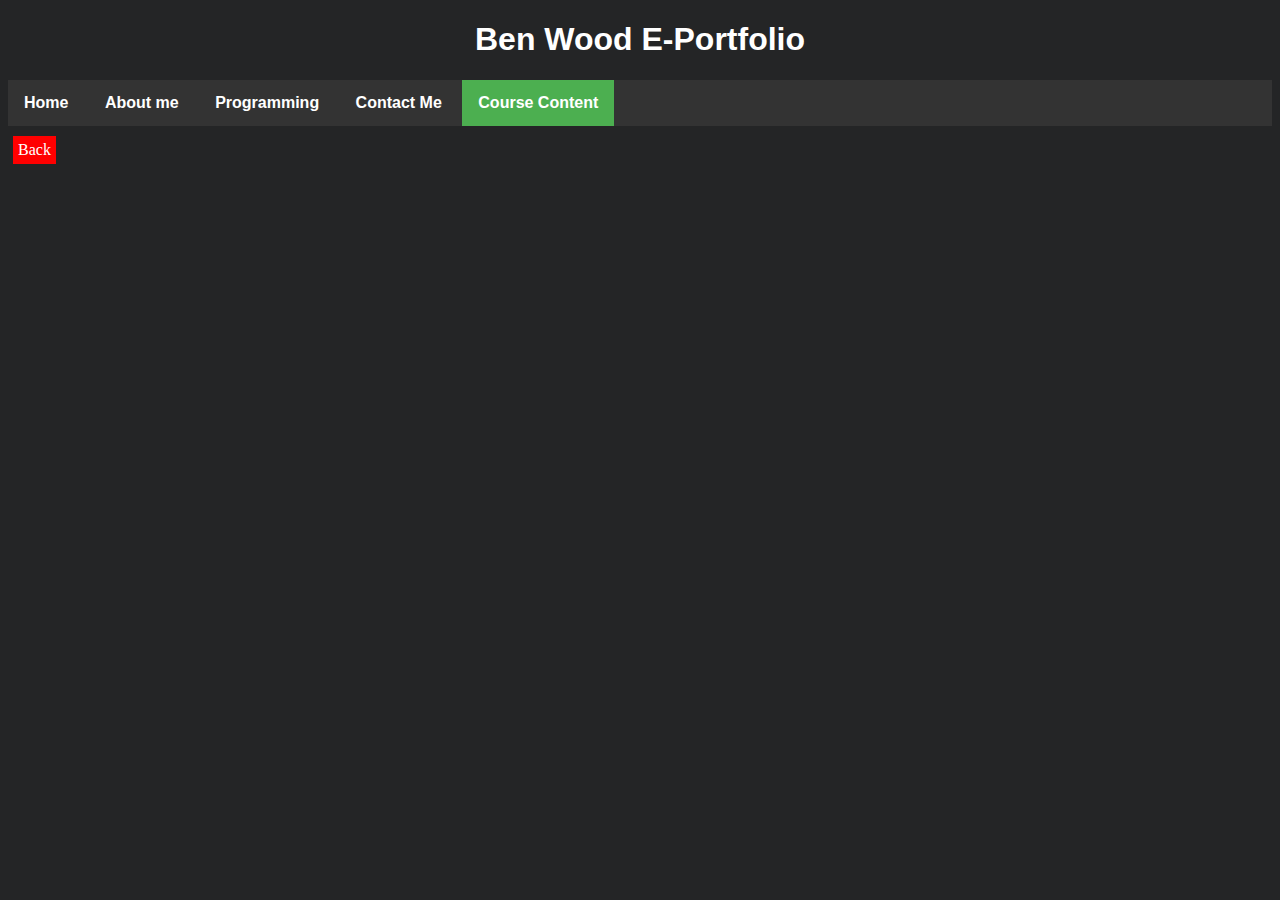
<file: 10Research2 (1).html>
<!DOCTYPE html>
<html>
<head>
     <link rel="stylesheet" text="text/css" href="myStyle.css">
<title> Ben Wood Portfolio -Iteration</title>
</head>

<body>
<div class="header">
     <h1>Ben Wood E-Portfolio</h1>
</div>

<ul id="NavBar" class="NavHorizontal">
   <li><a class="Home" href="portfolio.html">Home</a></li>
   <li><a class="About Me" href="about.html">About me</a></li>
   <li class="dropdown"><a href="javascript:void(0)" class="dropbutton">Programming</a>
    <div class="dropdown-content">
	<a href="pythonprograms.html">Python Programs</a>
	<a href="androidprograms.html">Android Programs</a>
	<a href="otherprograms.html">Other Programs</a>
	</div>
	</li>
   <li><a class="contact" href="contact.html">Contact Me</a></li>
   <li><a class="active" href="coursecontent.html">Course Content</a></li>
</ul>

<a href="CourseContent.html" class="button">Back</a>
</file>
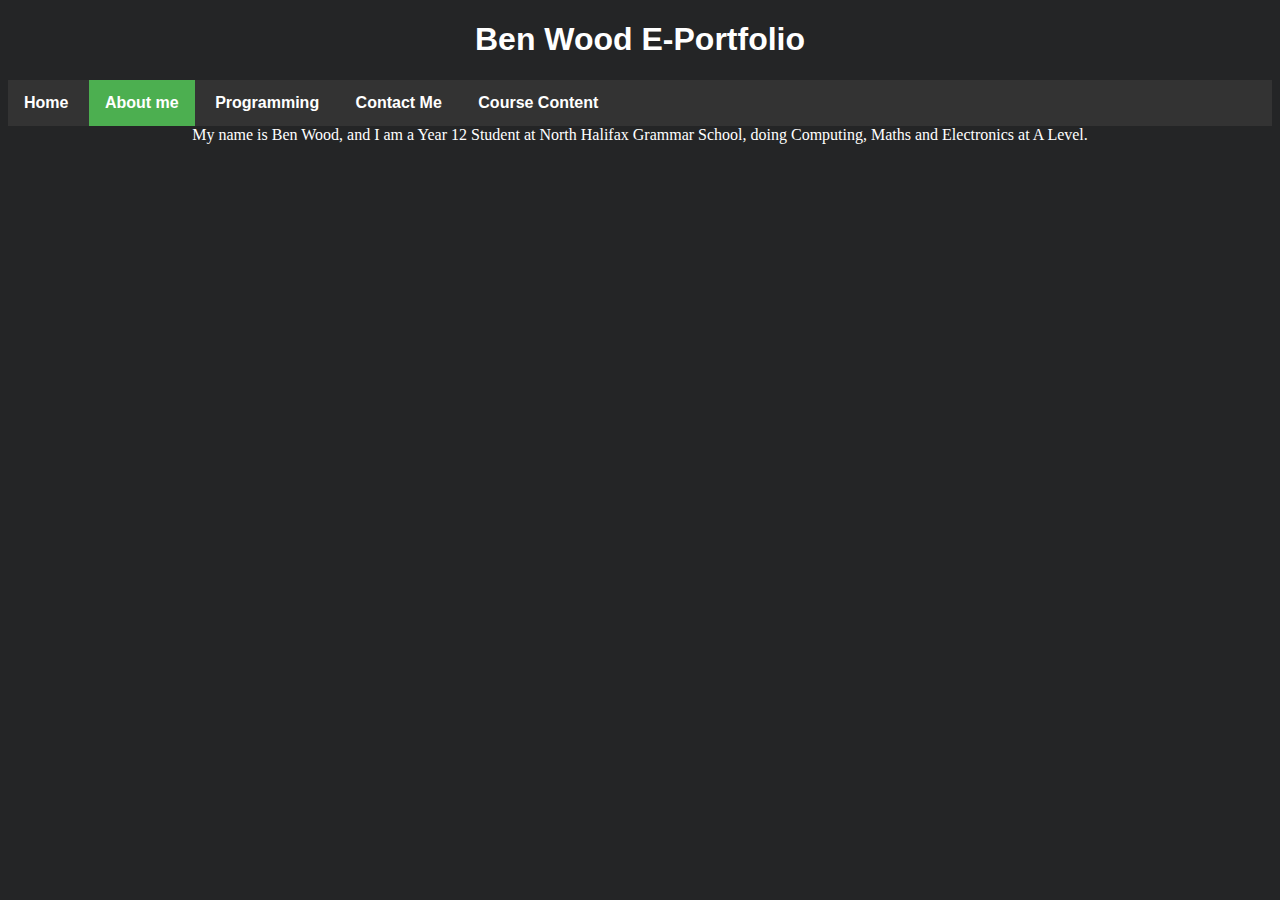
<file: about.html>
<!DOCTYPE html>
<html>
<head>
     <link rel="stylesheet" text="text/css" href="myStyle.css">
<title> Ben Wood Portfolio - About Me </title>
</head>

<body>
<div class="header">
     <h1>Ben Wood E-Portfolio</h1>
</div>

<ul id="NavBar" class="NavHorizontal">
   <li><a class="Home" href="portfolio.html">Home</a></li>
   <li><a class="active" href="about.html">About me</a></li>
   <li class="dropdown"><a href="javascript:void(0)" class="dropbutton">Programming</a>
    <div class="dropdown-content">
	<a href="pythonprograms.html">Python Programs</a>
	<a href="androidprograms.html">Android Programs</a>
	<a href="otherprograms.html">Other Programs</a>
	</div>
	</li>
   <li><a class="contact" href="contact.html">Contact Me</a></li>
   <li><a class="Course Content" href="coursecontent.html">Course Content</a></li>
</ul>

<div> My name is Ben Wood, and I am a Year 12 Student at North Halifax Grammar School, doing Computing, Maths and Electronics at A Level.</div>
</file>
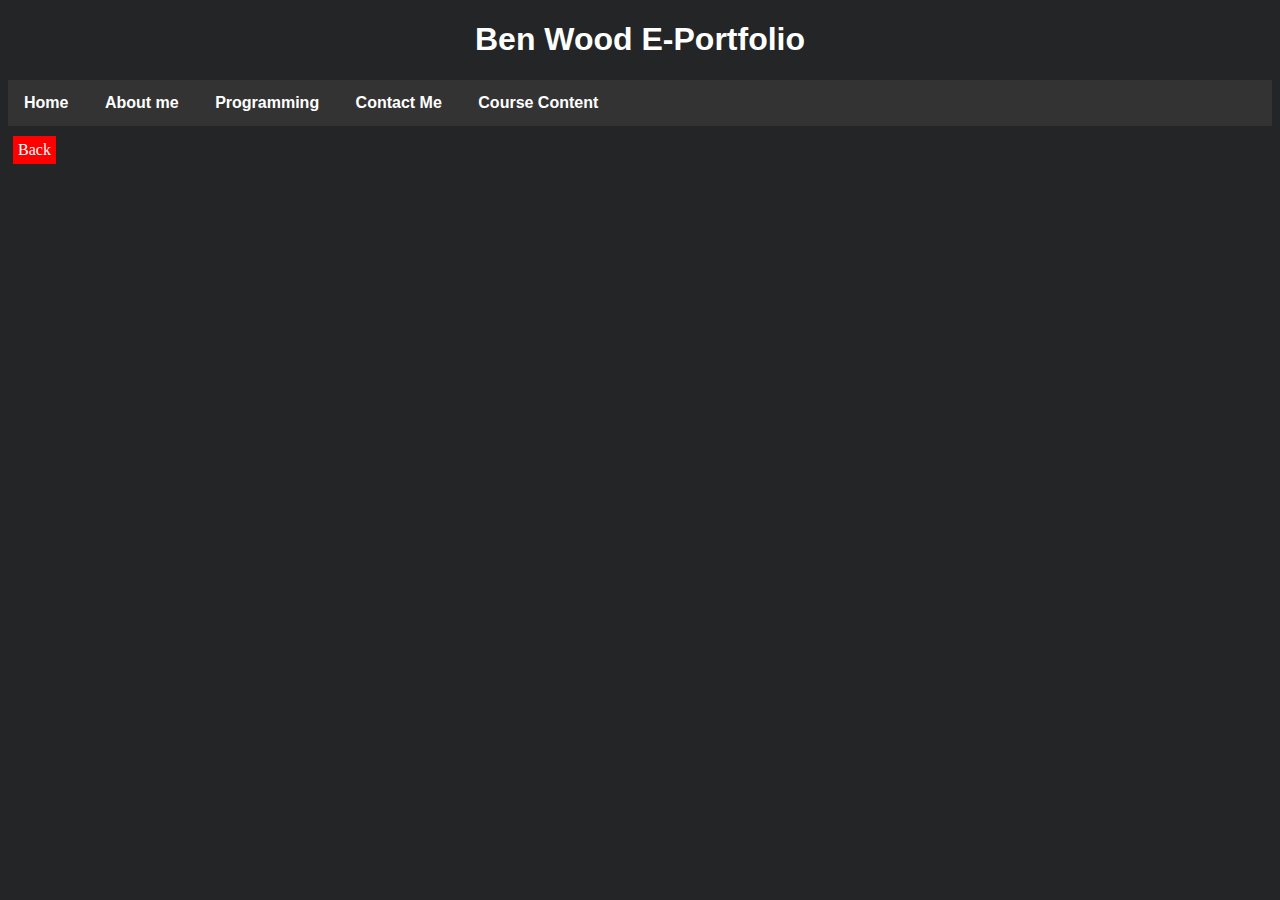
<file: BubbleSort.html>
<!DOCTYPE html>
<html>
<head>
     <link rel="stylesheet" text="text/css" href="myStyle.css">
<title> Ben Wood Portfolio - Bubble</title>
</head>

<body>
<div class="header">
     <h1>Ben Wood E-Portfolio</h1>
</div>

<ul id="NavBar" class="NavHorizontal">
   <li><a class="Home" href="portfolio.html">Home</a></li>
   <li><a class="About Me" href="about.html">About me</a></li>
   <li class="dropdown"><a href="javascript:void(0)" class="dropbutton">Programming</a>
    <div class="dropdown-content">
	<a class="active" href="pythonprograms.html">Python Programs</a>
	<a href="androidprograms.html">Android Programs</a>
	<a href="otherprograms.html">Other Programs</a>
	</div>
	</li>
   <li><a class="contact" href="contact.html">Contact Me</a></li>
   <li><a href="coursecontent.html">Course Content</a></li>
</ul>

<a href="pythonprograms.html" class="button">Back</a>
</file>
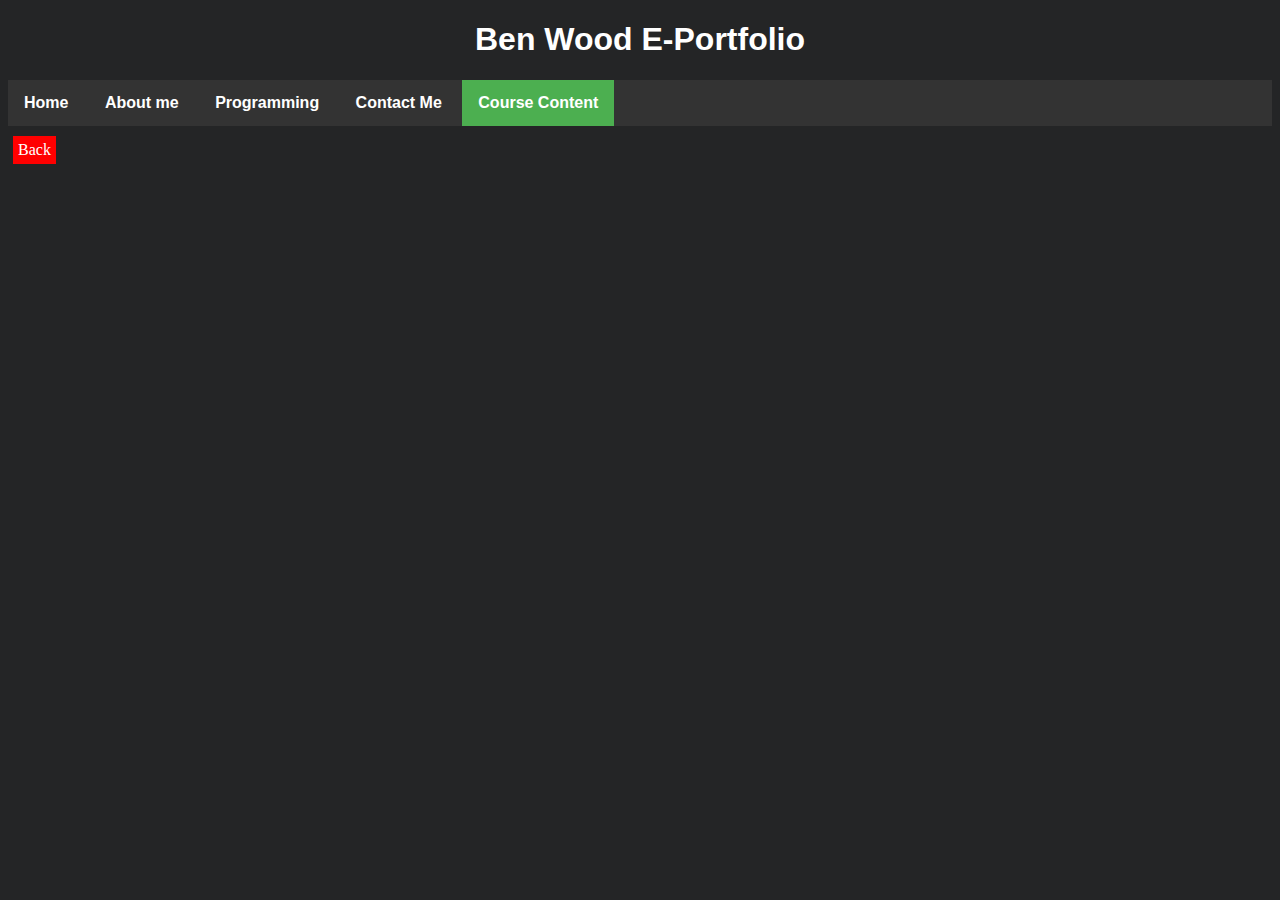
<file: C10ComputerSystems.html>
<!DOCTYPE html>
<html>
<head>
     <link rel="stylesheet" text="text/css" href="myStyle.css">
<title> Ben Wood Portfolio - Computer Systems</title>
</head>

<script src=Search.js></script>

<body>
<div class="header">
     <h1>Ben Wood E-Portfolio</h1>
</div>

<ul id="NavBar" class="NavHorizontal">
   <li><a class="Home" href="portfolio.html">Home</a></li>
   <li><a class="About Me" href="about.html">About me</a></li>
   <li class="dropdown"><a href="javascript:void(0)" class="dropbutton">Programming</a>
    <div class="dropdown-content">
	<a href="pythonprograms.html">Python Programs</a>
	<a href="androidprograms.html">Android Programs</a>
	<a href="otherprograms.html">Other Programs</a>
	</div>
	</li>
   <li><a class="contact" href="contact.html">Contact Me</a></li>
   <li><a class="active" href="coursecontent.html">Course Content</a></li>
</ul>

<a href="CourseContent.html" class="button">Back</a>
</file>
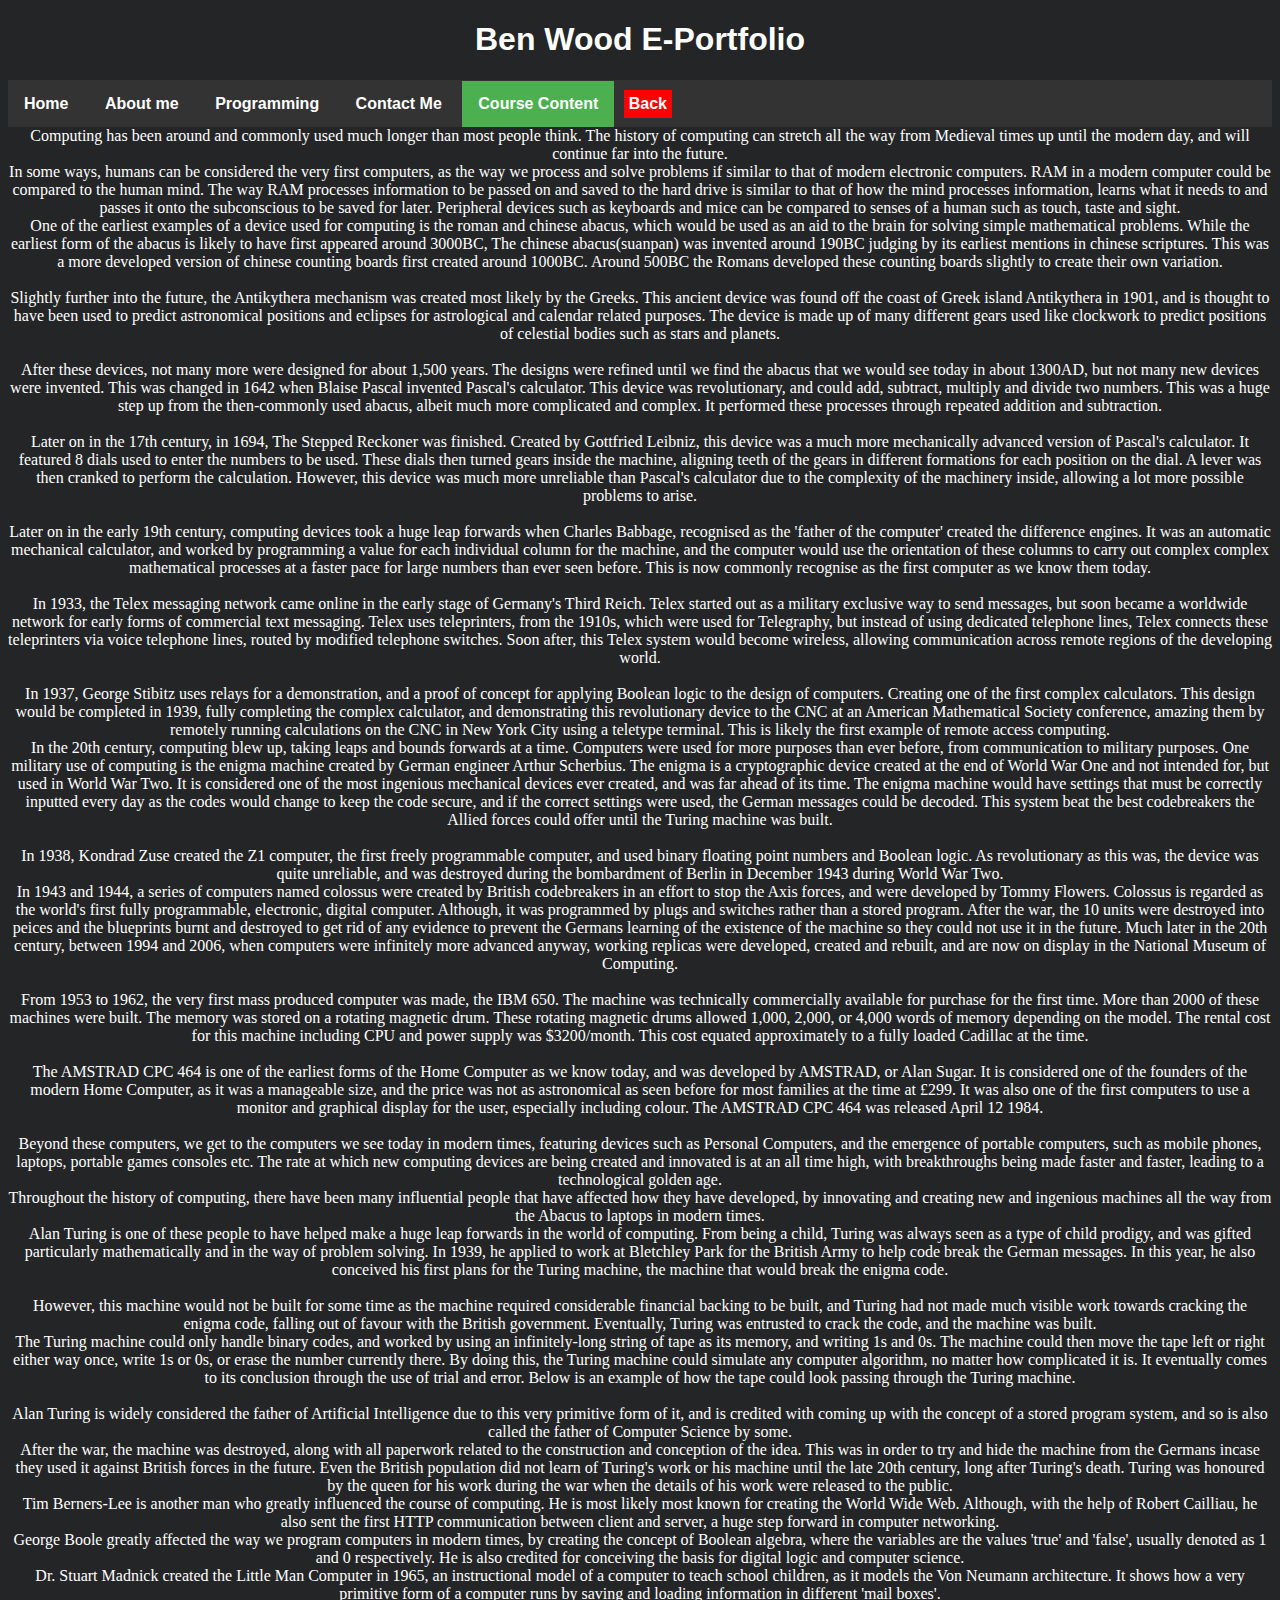
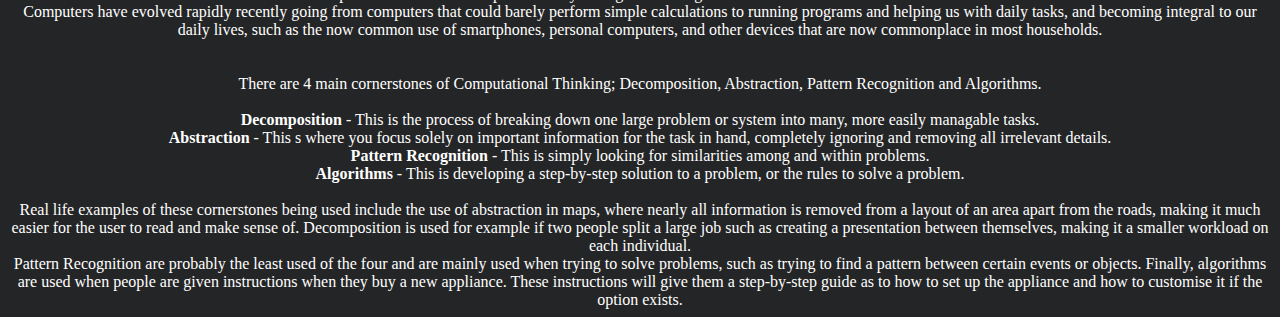
<file: ComputationalThinking.html>
<!DOCTYPE html>
<html>
<head>
     <link rel="stylesheet" text="text/css" href="myStyle.css">
<title> Ben Wood Portfolio -Iteration</title>
</head>

<body>
<div class="header">
     <h1>Ben Wood E-Portfolio</h1>
</div>

<ul id="NavBar" class="NavHorizontal">
   <li><a class="Home" href="portfolio.html">Home</a></li>
   <li><a class="About Me" href="about.html">About me</a></li>
   <li class="dropdown"><a href="javascript:void(0)" class="dropbutton">Programming</a>
    <div class="dropdown-content">
	<a href="pythonprograms.html">Python Programs</a>
	<a href="androidprograms.html">Android Programs</a>
	<a href="otherprograms.html">Other Programs</a>
	</div>
	</li>
   <li><a class="contact" href="contact.html">Contact Me</a></li>
   <li><a class="active" href="coursecontent.html">Course Content</a></li>
   <li><a href="CourseContent.html" class="button">Back</a></li>
</ul>



<div>
<div>
<div> Computing has been around and commonly used much longer than most people think. The history of computing can stretch all the way from Medieval times up until the modern day, and 
will continue far into the future. <br></div>

<div> In some ways, humans can be considered the very first computers, as the way we process and solve problems if similar to that of modern electronic computers. RAM in a modern 
computer could be compared to the human mind. The way RAM processes information to be passed on and saved to the hard drive is similar to that of how the mind processes information, 
learns what it needs to and passes it onto the subconscious to be saved for later. Peripheral devices such as keyboards and mice can be compared to senses of a human such as touch, 
taste and sight.<br></div>

<div> One of the earliest examples of a device used for computing is the roman and chinese abacus, which would be used as an aid to the brain for solving simple mathematical problems. 
While the earliest form of the abacus is likely to have first appeared around 3000BC, The chinese abacus(suanpan) was invented around 190BC judging by its earliest mentions in chinese 
scriptures. This was a more developed version of chinese counting boards first created around 1000BC. Around 500BC the Romans developed these counting boards slightly to create their 
own variation.<br></div>

<br>

<div>Slightly further into the future, the Antikythera mechanism was created most likely by the Greeks. This ancient device was found off the coast of Greek island Antikythera in 1901, 
and is thought to have been used to predict astronomical positions and eclipses for astrological and calendar related purposes. The device is made up of many different gears used like 
clockwork to predict positions of celestial bodies such as stars and planets.<br></div>

<br>

<div>After these devices, not many more were designed for about 1,500 years. The designs were refined until we find the abacus that we would see today in about 1300AD, but not many new 
devices were invented. This was changed in 1642 when Blaise Pascal invented Pascal's calculator. This device was revolutionary, and could add, subtract, multiply and divide two 
numbers. This was a huge step up from the then-commonly used abacus, albeit much more complicated and complex. It performed these processes through repeated addition and subtraction.<br></div>

<br>

<div>Later on in the 17th century, in 1694, The Stepped Reckoner was finished. Created by Gottfried Leibniz, this device was a much more mechanically advanced version of Pascal's 
calculator. It featured 8 dials used to enter the numbers to be used. These dials then turned gears inside the machine, aligning teeth of the gears in different formations for each 
position on the dial. A lever was then cranked to perform the calculation. However, this device was much more unreliable than Pascal's calculator due to the complexity of the 
machinery inside, allowing a lot more possible problems to arise.<br></div>

<br>

<div>Later on in the early 19th century, computing devices took a huge leap forwards when Charles Babbage, recognised as the 'father of the computer' created the difference engines. 
It was an automatic mechanical calculator, and worked by programming a value for each individual column for the machine, and the computer would use the orientation of these columns 
to carry out complex complex mathematical processes at a faster pace for large numbers than ever seen before. This is now commonly recognise as the first computer as we know them 
today.<br></div>

<br>

<div>In 1933, the Telex messaging network came online in the early stage of Germany's Third Reich. Telex started out as a military exclusive way to send messages, but soon became a 
worldwide network for early forms of commercial text messaging. Telex uses teleprinters, from the 1910s, which were used for Telegraphy, but instead of using dedicated telephone 
lines, Telex connects these teleprinters via voice telephone lines, routed by modified telephone switches. Soon after, this Telex system would become wireless, allowing communication 
across remote regions of the developing world.<br></div>

<br>

<div>In 1937, George Stibitz uses relays for a demonstration, and a proof of concept for applying Boolean logic to the design of computers. Creating one of the first complex 
calculators. This design would be completed in 1939, fully completing the complex calculator, and demonstrating this revolutionary device to the CNC at an American Mathematical 
Society conference, amazing them by remotely running calculations on the CNC in New York City using a teletype terminal. This is likely the first example of remote access computing.<br></div>

<div>In the 20th century, computing blew up, taking leaps and bounds forwards at a time. Computers were used for more purposes than ever before, from communication to military 
purposes. One military use of computing is the enigma machine created by German engineer Arthur Scherbius. The enigma is a cryptographic device created at the end of World War One 
and not intended for, but used in World War Two. It is considered one of the most ingenious mechanical devices ever created, and was far ahead of its time. The enigma machine would 
have settings that must be correctly inputted every day as the codes would change to keep the code secure, and if the correct settings were used, the German messages could be 
decoded. This system beat the best codebreakers the Allied forces could offer until the Turing machine was built.<br></div>

<br>

<div>In 1938, Kondrad Zuse created the Z1 computer, the first freely programmable computer, and used binary floating point numbers and Boolean logic. As revolutionary as this was, the 
device was quite unreliable, and was destroyed during the bombardment of Berlin in December 1943 during World War Two.<br></div>

<div>In 1943 and 1944, a series of computers named colossus were created by British codebreakers in an effort to stop the Axis forces, and were developed by Tommy Flowers. Colossus is 
regarded as the world's first fully programmable, electronic, digital computer. Although, it was programmed by plugs and switches rather than a stored program. After the war, the 10 
units were destroyed into peices and the blueprints burnt and destroyed to get rid of any evidence to prevent the Germans learning of the existence of the machine so they could not 
use it in the future. Much later in the 20th century, between 1994 and 2006, when computers were infinitely more advanced anyway, working replicas were developed, created and 
rebuilt, and are now on display in the National Museum of Computing.<br></div>

<br>

<div>From 1953 to 1962, the very first mass produced computer was made, the IBM 650. The machine was technically commercially available for purchase for the first time. More than 2000 
of these machines were built. The memory was stored on a rotating magnetic drum. These rotating magnetic drums allowed 1,000, 2,000, or 4,000 words of memory depending on the model. 
The rental cost for this machine including CPU and power supply was $3200/month. This cost equated approximately to a fully loaded Cadillac at the time.<br></div>

<br>

<div>The AMSTRAD CPC 464 is one of the earliest forms of the Home Computer as we know today, and was developed by AMSTRAD, or Alan Sugar. It is considered one of the founders of the 
modern Home Computer, as it was a manageable size, and the price was not as astronomical as seen before for most families at the time at £299. It was also one of the first computers 
to use a monitor and graphical display for the user, especially including colour. The AMSTRAD CPC 464 was released April 12 1984.<br></div>

<br>

<div>Beyond these computers, we get to the computers we see today in modern times, featuring devices such as Personal Computers, and the emergence of portable computers, such as 
mobile phones, laptops, portable games consoles etc. The rate at which new computing devices are being created and innovated is at an all time high, with breakthroughs being made 
faster and faster, leading to a technological golden age.<br></div>

<div>Throughout the history of computing, there have been many influential people that have affected how they have developed, by innovating and creating new and ingenious machines 
all the way from the Abacus to laptops in modern times.<br></div>

<div>Alan Turing is one of these people to have helped make a huge leap forwards in the world of computing. From being a child, Turing was always seen as a type of child prodigy, and 
was gifted particularly mathematically and in the way of problem solving. In 1939, he applied to work at Bletchley Park for the British Army to help code break the German messages. 
In this year, he also conceived his first plans for the Turing machine, the machine that would break the enigma code.<br></div>

<br>

<div>However, this machine would not be built for some time as the machine required considerable financial backing to be built, and Turing had not made much visible work towards 
cracking the enigma code, falling out of favour with the British government. Eventually, Turing was entrusted to crack the code, and the machine was built.<br></div>

<div>The Turing machine could only handle binary codes, and worked by using an infinitely-long string of tape as its memory, and writing 1s and 0s. The machine could then move the 
tape left or right either way once, write 1s or 0s, or erase the number currently there. By doing this, the Turing machine could simulate any computer algorithm, no matter how 
complicated it is. It eventually comes to its conclusion through the use of trial and error. Below is an example of how the tape could look passing through the Turing machine.<br></div>

<br>

<div>Alan Turing is widely considered the father of Artificial Intelligence due to this very primitive form of it, and is credited with coming up with the concept of a stored 
program system, and so is also called the father of Computer Science by some.<br></div>

<div>After the war, the machine was destroyed, along with all paperwork related to the construction and conception of the idea. This was in order to try and hide the machine from the 
Germans incase they used it against British forces in the future. Even the British population did not learn of Turing's work or his machine until the late 20th century, long after 
Turing's death. Turing was honoured by the queen for his work during the war when the details of his work were released to the public.<br></div>

<div>Tim Berners-Lee is another man who greatly influenced the course of computing. He is most likely most known for creating the World Wide Web. Although, with the help of 
Robert Cailliau, he also sent the first HTTP communication between client and server, a huge step forward in computer networking.<br></div>

<div>George Boole greatly affected the way we program computers in modern times, by creating the concept of Boolean algebra, where the variables are the values 'true' and 'false', 
usually denoted as 1 and 0 respectively. He is also credited for conceiving the basis for digital logic and computer science.<br></div>

<div>Dr. Stuart Madnick created the Little Man Computer in 1965, an instructional model of a computer to teach school children, as it models the Von Neumann architecture. It shows 
how a very primitive form of a computer runs by saving and loading information in different 'mail boxes'.<br></div>

<div>Computers have evolved rapidly recently going from computers that could barely perform simple calculations to running programs and helping us with daily tasks, and becoming 
integral to our daily lives, such as the now common use of smartphones, personal computers, and other devices that are now commonplace in most households.<br></div>
</div>

<br><br>

<div> There are 4 main cornerstones of Computational Thinking; Decomposition, Abstraction, Pattern Recognition and Algorithms. <br><br>
<b>Decomposition</b> - This is the process of breaking down one large problem or system into many, more easily managable tasks. <br>
<b>Abstraction</b> - This s where you focus solely on important information for the task in hand, completely ignoring and removing all irrelevant details. <br>
<b>Pattern Recognition</b> - This is simply looking for similarities among and within problems. </br>
<b>Algorithms</b> - This is developing a step-by-step solution to a problem, or the rules to solve a problem. <br><br>
</div>

<div> Real life examples of these cornerstones being used include the use of abstraction in maps, where nearly all information is removed from a layout of an 
area apart from the roads, making it much easier for the user to read and make sense of. Decomposition is used for example if two people split a large job such as 
creating a presentation between themselves, making it a smaller workload on each individual.<br>
Pattern Recognition are probably the least used of the four and are mainly used when trying to solve problems, such as trying to find a pattern between certain 
events or objects. Finally, algorithms are used when people are given instructions when they buy a new appliance. These instructions will give them a step-by-step 
guide as to how to set up the appliance and how to customise it if the option exists.</div>
</div>

</body>
</file>
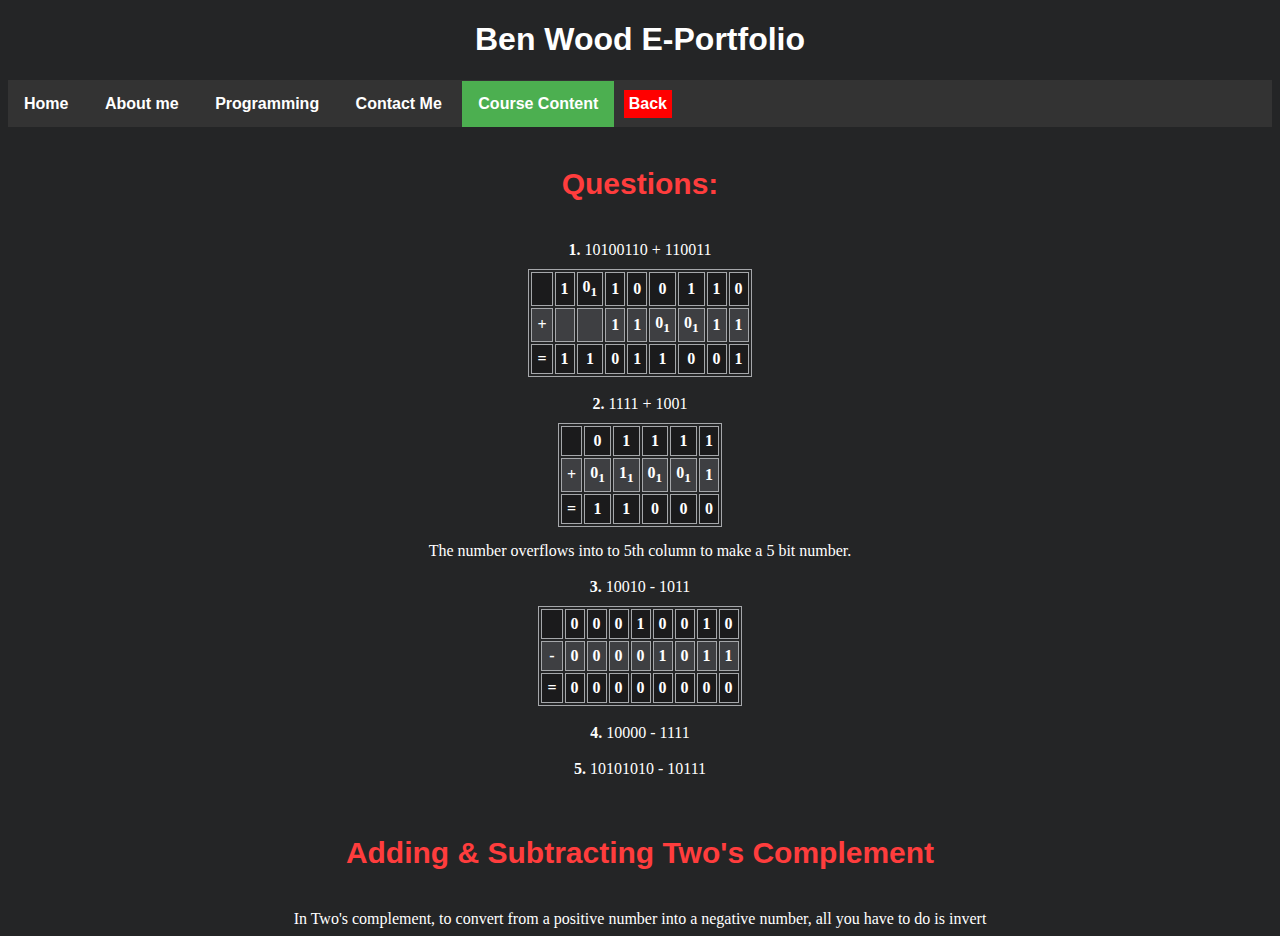
<file: ComputerArithmetic.html>
<!DOCTYPE html>
<html>
<head>
     <link rel="stylesheet" text="text/css" href="myStyle.css">
<title> Ben Wood Portfolio - Computer Arithmetic</title>
</head>

<body>
<div class="header">
     <h1>Ben Wood E-Portfolio</h1>
</div>

<ul id="NavBar" class="NavHorizontal">
   <li><a class="Home" href="portfolio.html">Home</a></li>
   <li><a class="About Me" href="about.html">About me</a></li>
   <li class="dropdown"><a href="javascript:void(0)" class="dropbutton">Programming</a>
    <div class="dropdown-content">
	<a href="pythonprograms.html">Python Programs</a>
	<a href="androidprograms.html">Android Programs</a>
	<a href="otherprograms.html">Other Programs</a>
	</div>
	</li>
   <li><a class="contact" href="contact.html">Contact Me</a></li>
   <li><a class="active" href="coursecontent.html">Course Content</a></li>
   <li><a href="CourseContent.html" class="button">Back</a></li>
</ul>



<div>
<h3 class="Subheader">Questions:</h3>


<div><b>1.</b>  10100110 + 110011
<table align="center">
  <tr>
    <th></th>
    <th>1</th> 
    <th>0<sub>1</sub></th>
	<th>1</th>
	<th>0</th>
	<th>0</th>
	<th>1</th>
	<th>1</th>
	<th>0</th>
  </tr>
  <tr>
    <th>+</th>
    <th></th> 
    <th></th>
	<th>1</th>
	<th>1</th>
	<th>0<sub>1</sub></th>
	<th>0<sub>1</sub></th>
	<th>1</th>
	<th>1</th>
  </tr>
  <tr>
    <th>=</th>
    <th>1</th> 
    <th>1</th>
	<th>0</th>
	<th>1</th>
	<th>1</th>
	<th>0</th>
	<th>0</th>
	<th>1</th>
  </tr>
</table></div>
<br>


<div><b>2.</b>  1111 + 1001
<table align="center">
  <tr>
    <th></th>
	<th>0</th> 	
    <th>1</th> 
    <th>1</th>
	<th>1</th>
	<th>1</th>
  </tr>
  <tr>
    <th>+</th>
	<th>0<sub>1</sub></th> 
    <th>1<sub>1</sub></th> 
    <th>0<sub>1</sub></th>
	<th>0<sub>1</sub></th>
	<th>1</th>
  </tr>
  <tr>
    <th>=</th>	
	<th>1</th>
    <th>1</th> 
    <th>0</th>
	<th>0</th>
	<th>0</th>
  </tr>
</table></div>
<div class="TableDiv">The number overflows into to 5th column to make a 5 bit number.</div>
<br>


<div><b>3.</b>  10010 - 1011
<table align="center">
  <tr>
    <th></th>
	<th>0</th>
	<th>0</th>
	<th>0</th>
	<th>1</th> 
    <th>0</th> 
    <th>0</th>
	<th>1</th>
	<th>0</th>
  </tr>
  <tr>
    <th>-</th>
	<th>0</th>
	<th>0</th>
	<th>0</th>
	<th>0</th> 
    <th>1</th> 
    <th>0</th>
	<th>1</th>
	<th>1</th>
  </tr>
  <tr>
    <th>=</th>
	<th>0</th>
	<th>0</th>
	<th>0</th>
    <th>0</th> 
    <th>0</th>
	<th>0</th>
	<th>0</th>
	<th>0</th>
  </tr>
</table></div>
<br>
<div><b>4.</b>  10000 - 1111</div>
<br>
<div><b>5.</b>  10101010 - 10111</div>
<br>

<h3 class="Subheader">Adding & Subtracting Two's Complement</h3>
<div>In Two's complement, to convert from a positive number into a negative number, all you have to do is invert
</file>
<file: myStyle.css>
h1 {
	text-align: center;
	color: white;
	font-family: "Bree Serif", Proza, Sans-Serif;
	font-style: bold;
}

div {
	color: white;
	word-wrap: break-word;
	text-align: center;
}

p {
	color: white;
	word-wrap: break-word;
	position: relative;
}

.power {
  position: relative;
  bottom: 1ex; 
  font-size: 80%;
}

h2 {
	text-align: center;
	color: white;
	font-family: "Bree Serif", Proza, Sans-Serif;
	font-style: bold;
}

table {
	margin-top:10px;
}

table, th{
   border: 1px solid black;
   border-color: #a5a7aa;
}

th {
	padding: 5px;
}

tr:nth-child(even){background-color: #3e3f42}
tr:nth-child(odd){background-color: #1b1b1c}

h3.Subheader {
	color: #ff3d3d;
	font-weight: bold;
	font-size: 30px;
	font-family: 'Fjalla One', sans-serif;
	padding: 10px;
}

div.minititle {
	color: #4cdeff;
	font-weight: bold;
	font-size: 24px;
	text-align: center;
	margin-top: 20px;
	margin-bottom: 10px;
}

div.TableDiv {
	color: white;
	padding-top: 15px
}

div.asciitext {
	color: white;
	word-wrap: break-word;
	position: relative;
	text-align: left;
}

div.navstuck {
	color:white;
	padding-top:20px;
}



body {
	background-color: #242526;
}

.navbar-fixed {
    top: 0;
    z-index: 100;
  position: fixed;
    width: 100%;
}

#header {
	width: 100%;
	height: 80px;
	overflow: hidden;
}

#navdiv {
    border: 0;
    background-color: #202020;
    border-radius: 0px;
    margin-bottom: 0;
    height: 30px;
    position:relative;
    z-index:100;
}

.navlinks {
    margin: 0;
}
ul {
    list-style-type: none;
    margin: 0;
    padding: 0;
    overflow: hidden;
    background-color: #333;
	font-weight: bold;
	font-family: 'Fjalla One', sans-serif;
}

li {
    display: inline;
}

li a, .dropbutton {
    display: inline-block;
    color: white;
    background:#333;
    text-align: center;
    padding: 14px 16px;
    text-decoration: none;
}

.active {
    background-color: #4CAF50;
}

li a:hover, .dropdown:hover .dropbutton {
    background-color: red;
}

li.dropdown {
    display: inline-block;
}

.dropdown-content {
    display: none;
    position: absolute;
    background-color: #30313;
    min-width: 160px;
    box-shadow: 0px 8px 16px 0px rgba(0,0,0,0.2);
}

/* Links inside the dropdown */
.dropdown-content a {
    color: white;
    padding: 12px 16px;
    text-decoration: none;
    display: block;
    text-align: left;
    position: relative;
    z-index: 1;
}

/* Change color of dropdown links on hover */
.dropdown-content a:hover {
    background-color: red;
}

/* Show the dropdown menu on hover */
.dropdown:hover .dropdown-content {
    display: block;
}

div#content {
    color: white;
    font-family: "Times New Roman", Times, Sans-Serif;
    text-size: 16px;
    z-index: 1;
    width: 100%;
    top: 0;
    position: relative;
    height: 200px;
}


div1 {
	color: white;
	font-family: "Times New Roman", Times, Sans-Serif;
	text-size: 16px;
	z-index: -1;
	width: 100%;
	top: 0;
	position: relative;
    height: 200px;
}

h2 {
	color: white;
}

form {
	color: white;
}

#myInput {
    background-image: url('/css/searchicon.png'); /* Add a search icon to input */
    background-position: 10px 12px; /* Position the search icon */
    background-repeat: no-repeat; /* Do not repeat the icon image */
    width: 95%; /* Full-width */
    font-size: 16px; /* Increase font-size */
    padding: 12px 20px 12px 40px; /* Add some padding */
    border: 1px solid #ddd; /* Add a grey border */
    margin-bottom: 12px; /* Add some space below the input */
	background-color: #57585b;
	color: white;
	margin-top: 10px;
	margin-right: 10px;
}

#myUL {
    /* Remove default list styling */
    list-style-type: none;
    padding: 0;
    margin: 0;
    display: inline-block;
	width: 100%;
}

#myUL li a {
    border: 1px solid #ddd; /* Add a border to all links */
    margin-top: -1px; /* Prevent double borders */
    background-color: #2c2d2d; /* Grey background color */
    padding: 12px; /* Add some padding */
    text-decoration: none; /* Remove default text underline */
    font-size: 18px; /* Increase the font-size */
    display: block; /* Make it into a block element to fill the whole list */
	color: white;
}

#myUL li a.header {
    background-color: #1b1b1c; /* Add a darker background color for headers */
    cursor: default;	/* Change cursor style */
	color: white;
	border: 1px solid #ddd; /* Add a border to all links */
}

#myUL li a:hover:not(.header) {
    background-color: #3e3f42; /* Add a hover effect to all links, except for headers */
}

a.button {
    -webkit-appearance: button;
    -moz-appearance: button;
    appearance: button;

    text-decoration: none;
	background-color: red;
    color: white;
	margin-top: 10px;
	margin-left: 5px;
	text-align: center;
	padding: 5px;
}

a.download {
	-webkit-appearance: button;
    -moz-appearance: button;
    appearance: button;

    text-decoration: none;
	background-color: red;
    color: white;
	margin-top: 10px;
	margin-left: 5px;
	text-align: center;
	padding: 5px;
}



div.button a {
  display: block;
  height: 50px;
  width: 200px;
  background: #00b7ea;
  
  /*TYPE*/
  color: white;
  font: 17px/50px Helvetica, Verdana, sans-serif;
  text-decoration: none;
  text-align: center;
  text-transform: uppercase;
  
  
  -webkit-border-radius: 10px;
  -moz-border-radius: 10px;
  border-radius: 10px;
  
  -webkit-box-shadow: 2px 2px 8px rgba(0,0,0,0.2);
  -moz-box-shadow: 2px 2px 8px rgba(0,0,0,0.2);
  box-shadow: 2px 2px 8px rgba(0,0,0,0.2);
  
  

  background: -moz-linear-gradient(top, #00b7ea 0%, #009ec3 100%); /* FF3.6+ */
  background: -webkit-gradient(linear, left top, left bottom, color-stop(0%,#00b7ea), color-stop(100%,#009ec3)); /* Chrome,Safari4+ */
  background: -webkit-linear-gradient(top, #00b7ea 0%,#009ec3 100%); /* Chrome10+,Safari5.1+ */
  background: -o-linear-gradient(top, #00b7ea 0%,#009ec3 100%); /* Opera 11.10+ */
  background: -ms-linear-gradient(top, #00b7ea 0%,#009ec3 100%); /* IE10+ */
  background: linear-gradient(top, #00b7ea 0%,#009ec3 100%); /* W3C */
  filter: progid:DXImageTransform.Microsoft.gradient( startColorstr='#00b7ea', endColorstr='#009ec3',GradientType=0 ); /* IE6-9 */

}



p {
  background: #222;
  display: block;
  height: 40px;
  width: 180px; 
  margin: -50px 0 0 10px;
  
  /*TYPE*/
  text-align: center;
  font: 12px/45px Helvetica, Verdana, sans-serif;
  color: #fff;
  
  /*POSITION*/
  position: absolute;
  z-index: -1;
  
  /*CSS3*/
  -webkit-border-radius: 5px;
  -moz-border-radius: 5px;
  border-radius: 5px;

  -webkit-box-shadow: 2px 2px 8px rgba(0,0,0,0.2);
  -moz-box-shadow: 2px 2px 8px rgba(0,0,0,0.2);
  box-shadow: 2px 2px 8px rgba(0,0,0,0.2);
}



.button a, p {
  -webkit-border-radius: 10px;
  -moz-border-radius: 10px;
  border-radius: 10px;
  
  -webkit-box-shadow: 2px 2px 8px rgba(0,0,0,0.2);
  -moz-box-shadow: 2px 2px 8px rgba(0,0,0,0.2);
  box-shadow: 2px 2px 8px rgba(0,0,0,0.2);      
}



.button:hover .top {
  margin: -80px 0 0 10px;
  line-height: 35px;
}

.button:hover .bottom {
  margin: -10px 0 0 10px;
}

https://designshack.net/articles/css/downloadbutton/

#tableStyle {
	list-style: none;
}

#asciiimage {
	float: right;
	padding: 10px;
	height:400px;
	width: 600px;
}
</file>
